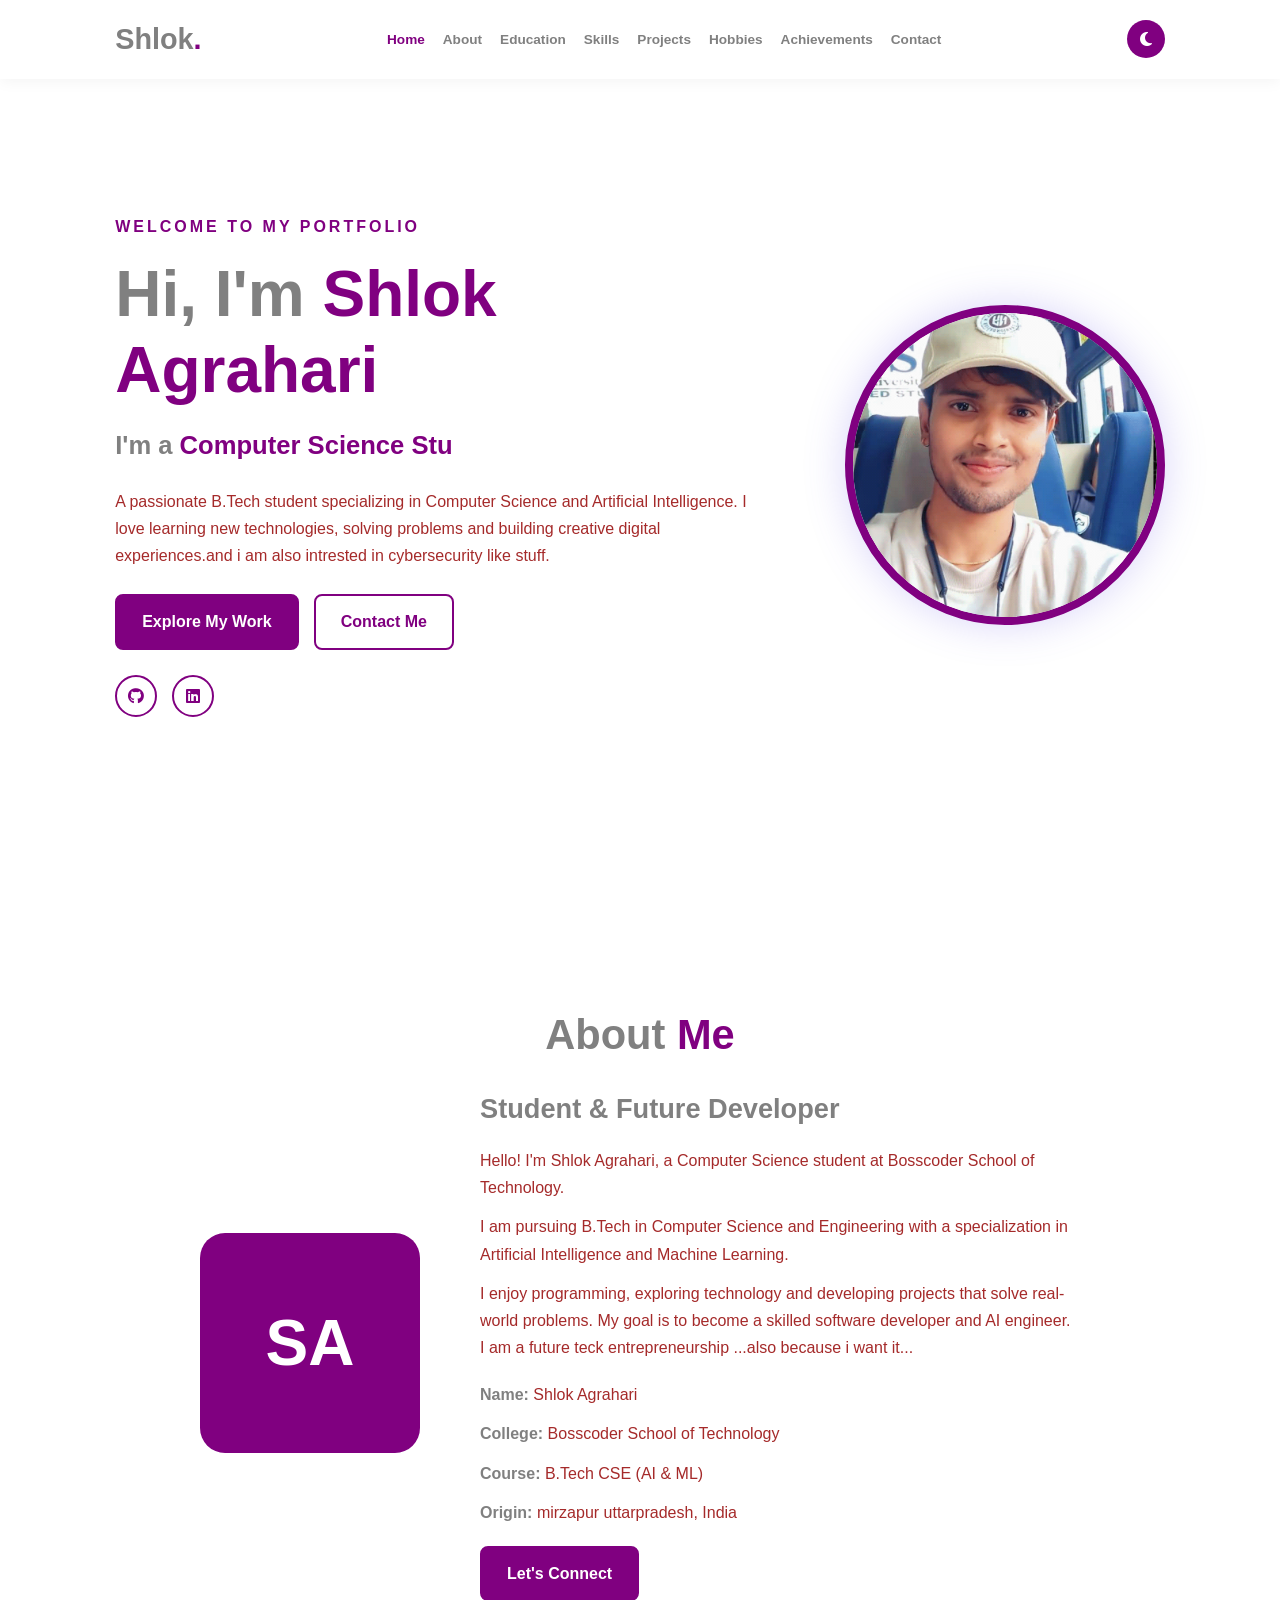
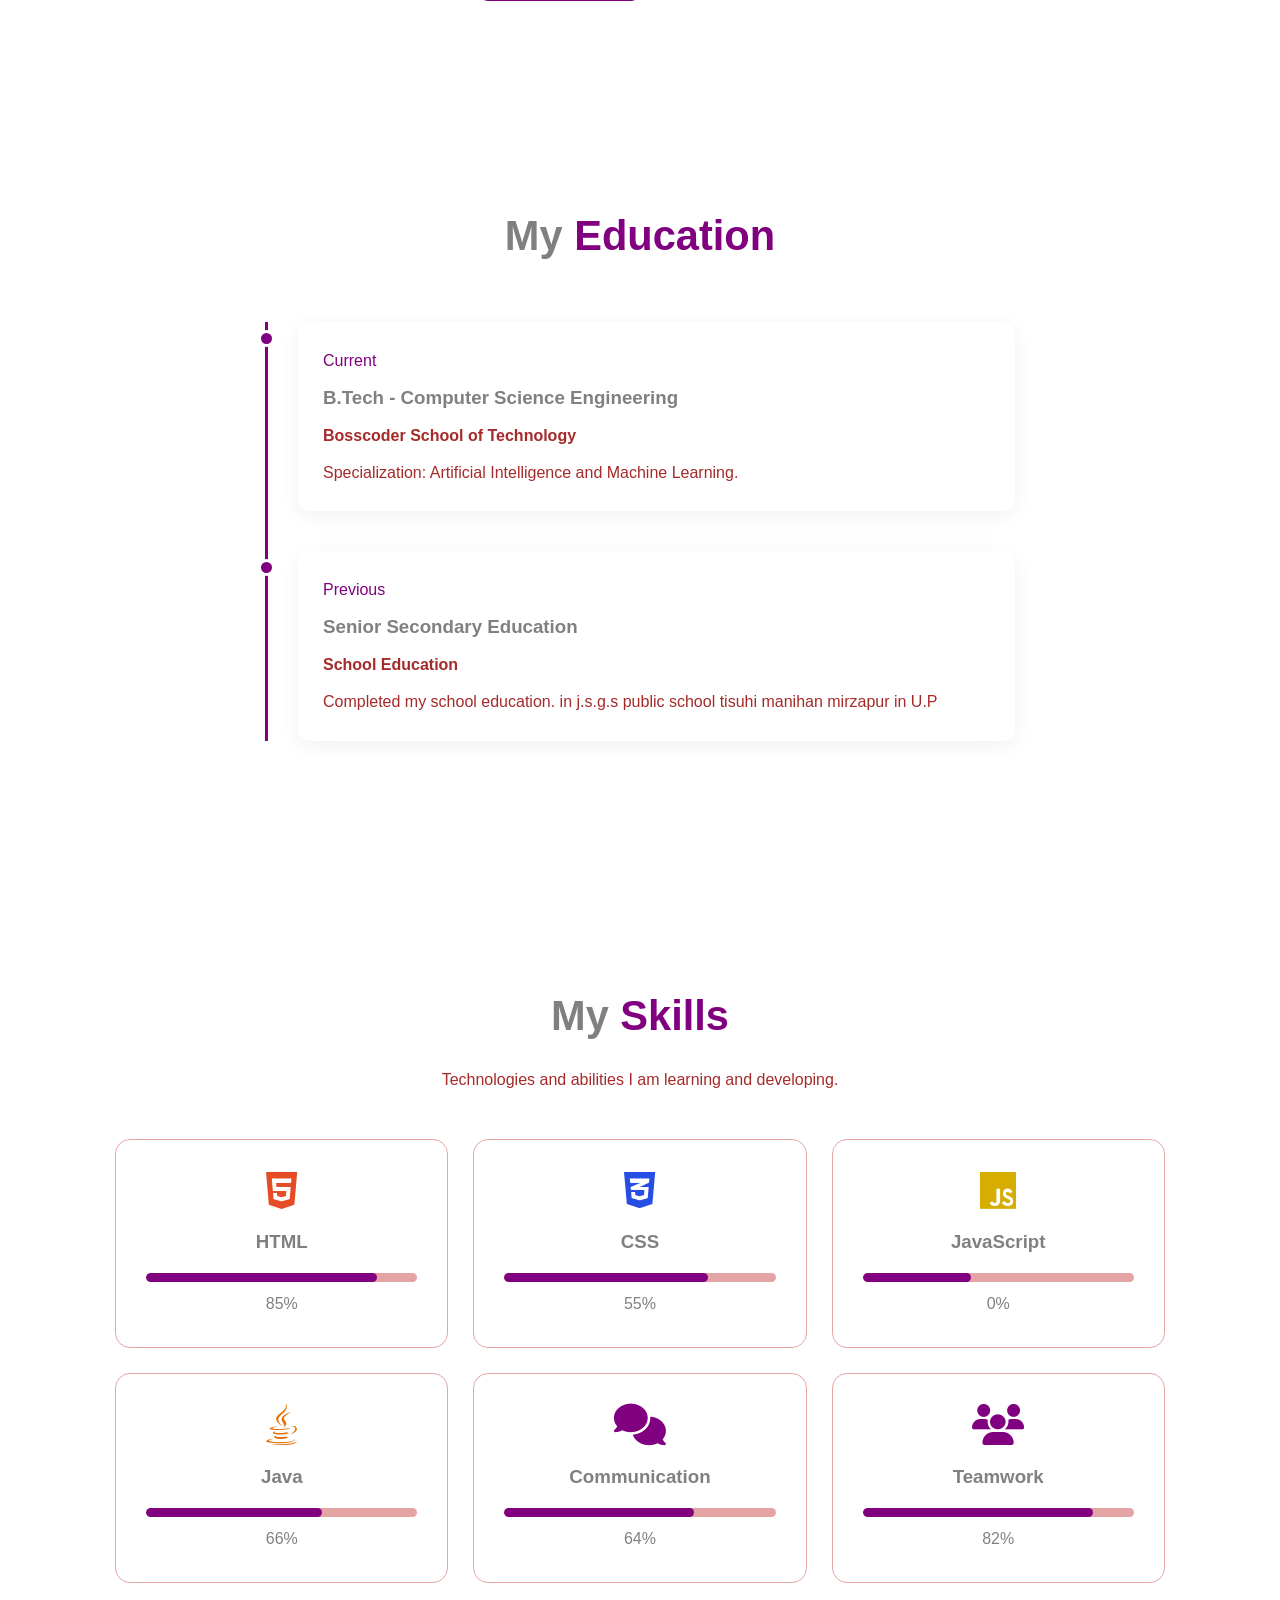
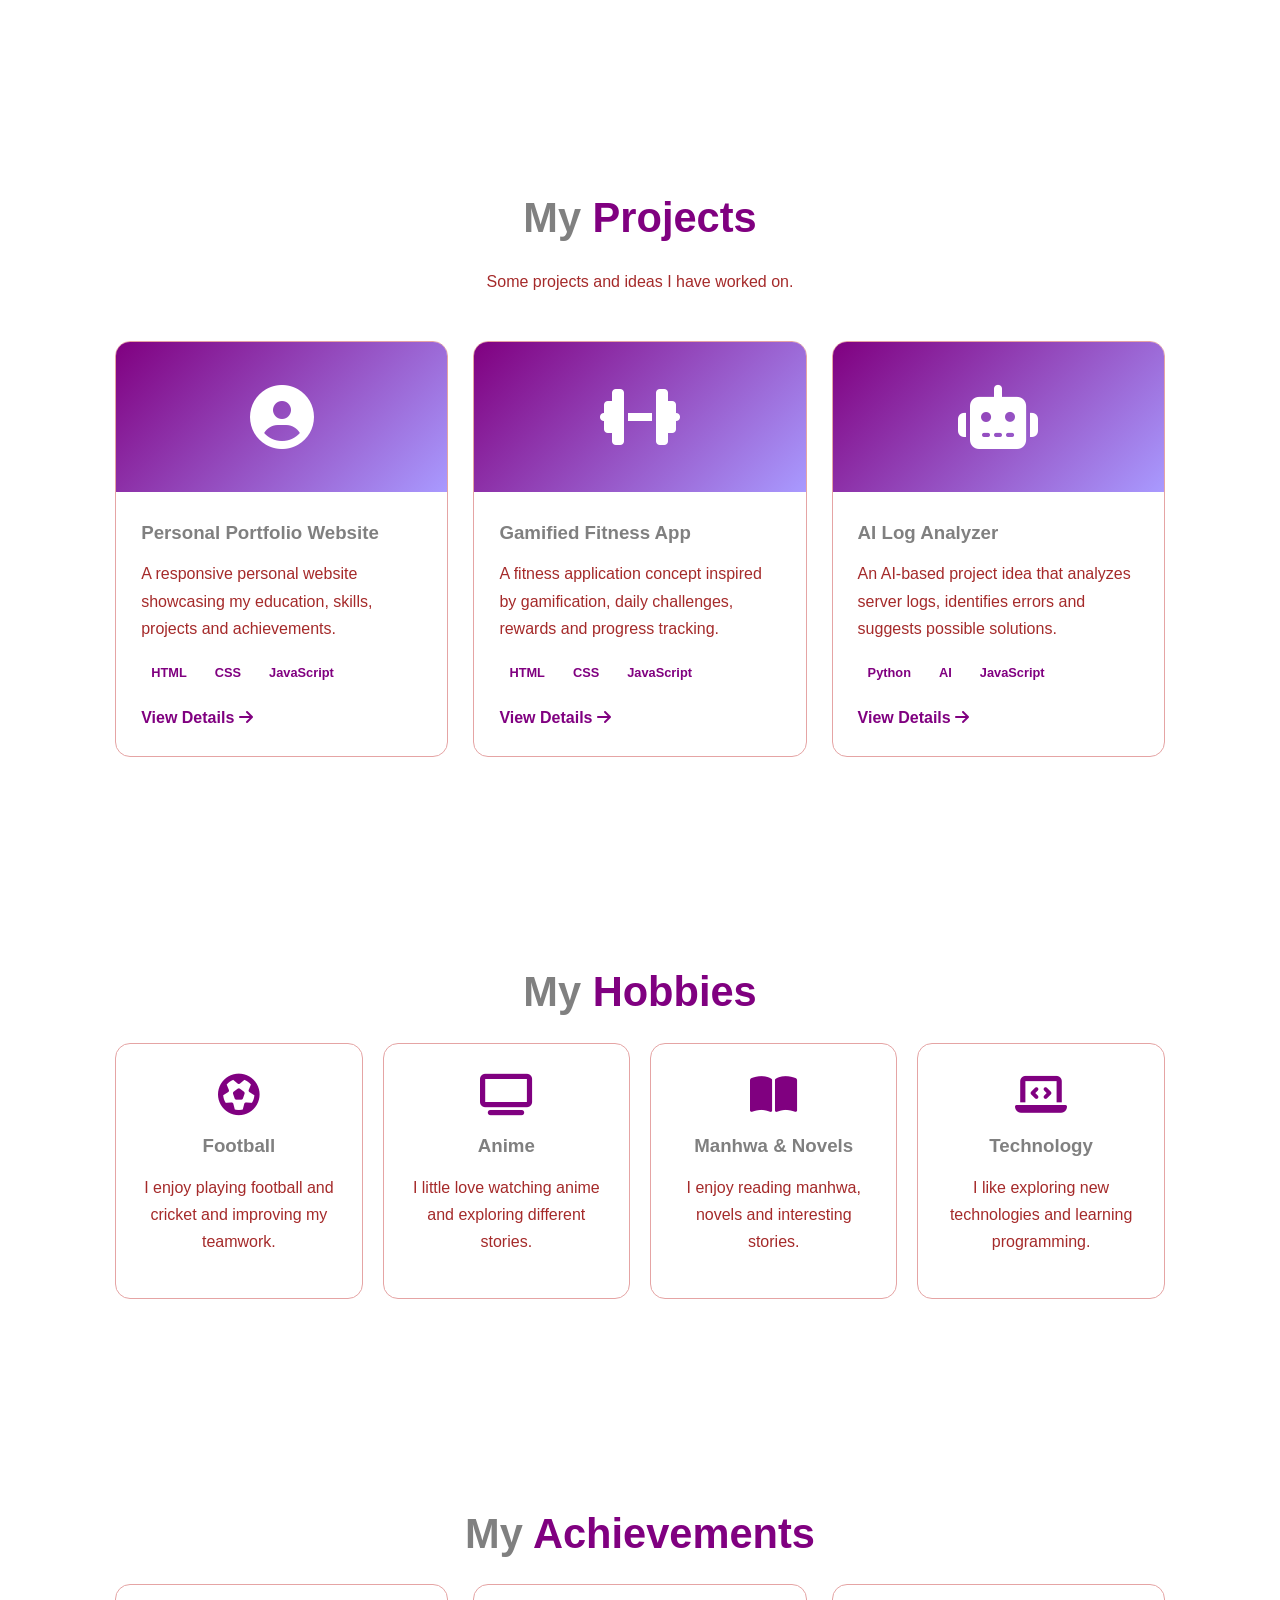
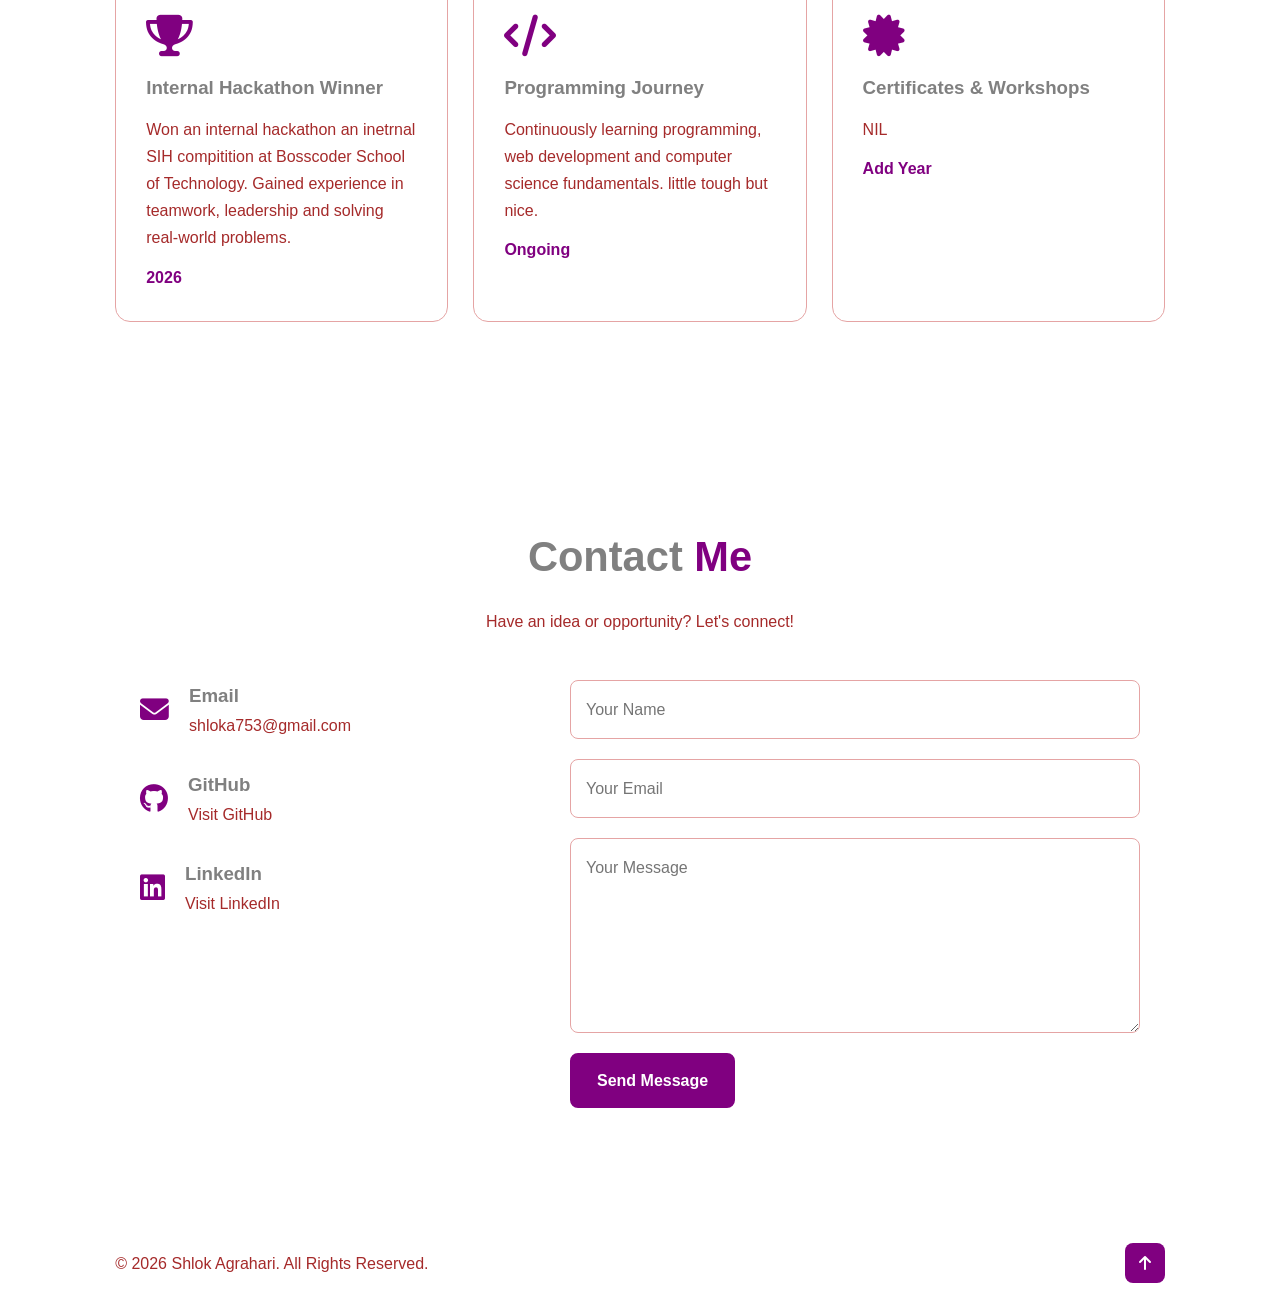
<file: index.html>
<!doctype html>
<html lang="en">
  <head>
    <meta charset="UTF-8" />
    <meta name="viewport" content="width=device-width, initial-scale=1.0" />
    <meta
      name="description"
      content="Personal portfolio of a Computer Science and AI student."/>
    <title>My Portfolio | Developer</title>

    <link rel="stylesheet" href="style.css" />
    <link
      rel="stylesheet"
      href="https://cdnjs.cloudflare.com/ajax/libs/font-awesome/6.5.2/css/all.min.css"/>
  </head>

  <body>
    <header class="header">
      <a href="#home" class="logo">Shlok<span>.</span></a>
      <nav class="navbar" id="navbar">
        <a href="#home" class="nav-link active">Home</a>
        <a href="#about" class="nav-link">About</a>
        <a href="#education" class="nav-link">Education</a>
        <a href="#skills" class="nav-link">Skills</a>
        <a href="#projects" class="nav-link">Projects</a>
        <a href="#hobbies" class="nav-link">Hobbies</a>
        <a href="#achievements" class="nav-link">Achievements</a>
        <a href="#contact" class="nav-link">Contact</a>
      </nav>

      <div class="nav-actions">
        <button id="theme-toggle" class="theme-btn" aria-label="Toggle theme">
          <i class="fas fa-moon"></i>
        </button>

        <button id="menu-toggle" class="menu-btn" aria-label="Open menu">
          <i class="fas fa-bars"></i>
        </button>
      </div>
    </header>

    <section class="home section" id="home">
      <div class="home-content">
        <p class="welcome">WELCOME TO MY PORTFOLIO</p>

        <h1>Hi, I'm <span>Shlok Agrahari</span></h1>

        <h2>I'm a <span class="typing-text">Computer Science Student</span></h2>
         <p class="home-description">
          A passionate B.Tech student specializing in Computer Science and
          Artificial Intelligence. I love learning new technologies, solving
          problems and building creative digital experiences.and i am also intrested in cybersecurity like stuff.
        </p>

        <div class="home-buttons">
          <a href="#projects" class="btn">Explore My Work</a>
          <a href="#contact" class="btn btn-outline">Contact Me</a>
        </div>

        <div class="social-icons">
          <a href="https://github.com/shloka753-agrahari" target="_blank" aria-label="GitHub"
            ><i class="fab fa-github"></i
          ></a>
          <a href="https://www.linkedin.com/in/shlok-agrahari-962346431/recent-activity/all/" target="_blank" aria-label="LinkedIn"
            ><i class="fab fa-linkedin"></i
          ></a>
        </div>
      </div>
      <div class="home-image">
        <div class="profile-circle">
          <img
            src="file.png"
            alt="Shlok's profile photograph"
            onerror="
              this.style.display = 'none';
              this.nextElementSibling.style.display = 'flex';"/>
         <img src="file.png" alt="Shlok" >
        </div>
      </div>
    </section>

    <section class="about section" id="about">
      <h2 class="section-title">About <span>Me</span></h2>

      <div class="about-container">
        <div class="about-image">
          <div class="about-avatar">SA</div>
        </div>

        <div class="about-content">
          <h3>Student & Future Developer</h3>

          <p>
            Hello! I'm Shlok Agrahari, a Computer Science student at Bosscoder
            School of Technology.
          </p>

          <p>
            I am pursuing B.Tech in Computer Science and Engineering with a
            specialization in Artificial Intelligence and Machine Learning.
          </p>

          <p>
            I enjoy programming, exploring technology and developing projects
            that solve real-world problems. My goal is to become a skilled
            software developer and AI engineer.
            <br>I am a future teck entrepreneurship ...also because i want it...
          </p>

          <div class="personal-info">
            <p><strong>Name:</strong> Shlok Agrahari</p>
            <p><strong>College:</strong> Bosscoder School of Technology</p>
            <p><strong>Course:</strong> B.Tech CSE (AI & ML)</p>
            <p><strong>Origin:</strong> mirzapur uttarpradesh, India</p>
          </div>

          <a href="#contact" class="btn">Let's Connect</a>
        </div>
      </div>
    </section>

    <section class="education section" id="education">
      <h2 class="section-title">My <span>Education</span></h2>

      <div class="timeline">
        <div class="timeline-item">
          <div class="timeline-dot"></div>
          <div class="timeline-content">
            <span class="year">Current</span>
            <h3>B.Tech - Computer Science Engineering</h3>
            <h4>Bosscoder School of Technology</h4>
            <p>Specialization: Artificial Intelligence and Machine Learning.</p>
          </div>
        </div>

        <div class="timeline-item">
          <div class="timeline-dot"></div>
          <div class="timeline-content">
            <span class="year">Previous</span>
            <h3>Senior Secondary Education</h3>
            <h4>School Education</h4>
            <p>
              Completed my school education. in j.s.g.s public school tisuhi manihan mirzapur in U.P
            </p>
          </div>
        </div>
      </div>
    </section>

    <section class="skills section" id="skills">
      <h2 class="section-title">My <span>Skills</span></h2>

      <p class="section-subtitle">
        Technologies and abilities I am learning and developing.
      </p>

      <div class="skills-container">
        <div class="skill-card">
          <i class="fab fa-html5 html-icon"></i>
          <h3>HTML</h3>
          <div class="progress">
            <div class="progress-bar" data-width="85%"></div>
          </div>
          <span>85%</span>
        </div>

        <div class="skill-card">
          <i class="fab fa-css3-alt css-icon"></i>
          <h3>CSS</h3>
          <div class="progress">
            <div class="progress-bar" data-width="75%"></div>
          </div>
          <span>55%</span>
        </div>

        <div class="skill-card">
          <i class="fab fa-js js-icon"></i>
          <h3>JavaScript</h3>
          <div class="progress">
            <div class="progress-bar" data-width="40%"></div>
          </div>
          <span>0%</span>
        </div>

        <div class="skill-card">
          <i class="fab fa-java java-icon"></i>
          <h3>Java</h3>
          <div class="progress">
            <div class="progress-bar" data-width="65%"></div>
          </div>
          <span>66%</span>
        </div>

        <div class="skill-card">
          <i class="fas fa-comments"></i>
          <h3>Communication</h3>
          <div class="progress">
            <div class="progress-bar" data-width="70%"></div>
          </div>
          <span>64%</span>
        </div>

        <div class="skill-card">
          <i class="fas fa-users"></i>
          <h3>Teamwork</h3>
          <div class="progress">
            <div class="progress-bar" data-width="85%"></div>
          </div>
          <span>82%</span>
        </div>
      </div>
    </section>

    <section class="projects section" id="projects">
      <h2 class="section-title">My <span>Projects</span></h2>

      <p class="section-subtitle">Some projects and ideas I have worked on.</p>

      <div class="projects-container">
        <div class="project-card">
          <div class="project-icon">
            <i class="fas fa-user-circle"></i>
          </div>
          <div class="project-content">
            <h3>Personal Portfolio Website</h3>
            <p>
              A responsive personal website showcasing my education, skills,
              projects and achievements.
            </p>
            <div class="tech-stack">
              <span>HTML</span>
              <span>CSS</span>
              <span>JavaScript</span>
            </div>
            <a href="#contact" class="project-link">
              View Details <i class="fas fa-arrow-right"></i>
            </a>
          </div>
        </div>

        <div class="project-card">
          <div class="project-icon">
            <i class="fas fa-dumbbell"></i>
          </div>
          <div class="project-content">
            <h3>Gamified Fitness App</h3>
            <p>
              A fitness application concept inspired by gamification, daily
              challenges, rewards and progress tracking.
            </p>
            <div class="tech-stack">
              <span>HTML</span>
              <span>CSS</span>
              <span>JavaScript</span>
            </div>
            <a href="#contact" class="project-link">
              View Details <i class="fas fa-arrow-right"></i>
            </a>
          </div>
        </div>

        <div class="project-card">
          <div class="project-icon">
            <i class="fas fa-robot"></i>
          </div>
          <div class="project-content">
            <h3>AI Log Analyzer</h3>
            <p>
              An AI-based project idea that analyzes server logs, identifies
              errors and suggests possible solutions.
            </p>
            <div class="tech-stack">
              <span>Python</span>
              <span>AI</span>
              <span>JavaScript</span>
            </div>
            <a href="#contact" class="project-link">
              View Details <i class="fas fa-arrow-right"></i>
            </a>
          </div>
        </div>
      </div>
    </section>

    <section class="hobbies section" id="hobbies">
      <h2 class="section-title">My <span>Hobbies</span></h2>

      <div class="hobbies-container">
        <div class="hobby-card">
          <i class="fas fa-futbol"></i>
          <h3>Football</h3>
          <p>I enjoy playing football and cricket and improving my teamwork.</p>
        </div>

        <div class="hobby-card">
          <i class="fas fa-tv"></i>
          <h3>Anime</h3>
          <p>I little love watching anime and exploring different stories.</p>
        </div>

        <div class="hobby-card">
          <i class="fas fa-book-open"></i>
          <h3>Manhwa & Novels</h3>
          <p>I enjoy reading manhwa, novels and interesting stories.</p>
        </div>

        <div class="hobby-card">
          <i class="fas fa-laptop-code"></i>
          <h3>Technology</h3>
          <p>I like exploring new technologies and learning programming.</p>
        </div>
      </div>
    </section>

    <section class="achievements section" id="achievements">
      <h2 class="section-title">My <span>Achievements</span></h2>

      <div class="achievements-container">
        <div class="achievement-card">
          <i class="fas fa-trophy"></i>
          <h3>Internal Hackathon Winner</h3>
          <p>
            Won an internal hackathon an inetrnal SIH compitition at Bosscoder School of Technology. Gained
            experience in teamwork, leadership and solving real-world problems.
          </p>
          <span class="achievement-year">2026</span>
        </div>

        <div class="achievement-card">
          <i class="fas fa-code"></i>
          <h3>Programming Journey</h3>
          <p>
            Continuously learning programming, web development and computer
            science fundamentals.  little tough but nice.  
          </p>
          <span class="achievement-year">Ongoing</span>
        </div>

        <div class="achievement-card">
          <i class="fas fa-certificate"></i>
          <h3>Certificates & Workshops</h3>
          <p>
            NIL
          </p>
          <span class="achievement-year">Add Year</span>
        </div>
      </div>
    </section>

    <section class="contact section" id="contact">
      <h2 class="section-title">Contact <span>Me</span></h2>

      <p class="section-subtitle">
        Have an idea or opportunity? Let's connect!
      </p>

      <div class="contact-container">
        <div class="contact-info">
          <div class="contact-item">
            <i class="fas fa-envelope"></i>
            <div>
              <h3>Email</h3>
              <p>shloka753@gmail.com</p>
            </div>
          </div>

          <div class="contact-item">
            <i class="fab fa-github"></i>
            <div>
              <h3>GitHub</h3>
              <a href="https://github.com/shloka753-agrahari/project-portfolio" target="_blank"> Visit GitHub </a>
            </div>
          </div>

          <div class="contact-item">
            <i class="fab fa-linkedin"></i>
            <div>
              <h3>LinkedIn</h3>
              <a href="https://www.linkedin.com/in/shlok-agrahari-962346431/" target="_blank">
                Visit LinkedIn
              </a>
            </div>
          </div>
        </div>

        <form id="contact-form" class="contact-form" novalidate>
          <input type="text" id="name" placeholder="Your Name" />
          <small class="error" id="name-error"></small>

          <input type="email" id="email" placeholder="Your Email" />
          <small class="error" id="email-error"></small>

          <textarea id="message" rows="6" placeholder="Your Message"></textarea>
          <small class="error" id="message-error"></small>

          <button type="submit" class="btn">Send Message</button>

          <p id="form-status" role="status" aria-live="polite"></p>
        </form>
      </div>
    </section>

    <footer class="footer">
      <p>© 2026 Shlok Agrahari. All Rights Reserved.</p>

      <a href="#home" class="back-to-top" aria-label="Back to top">
        <i class="fas fa-arrow-up"></i>
      </a>
    </footer>

    <script src="script.js"></script>
  </body>
</html>
</file>
<file: style.css>
* {
  margin: 0;
  padding: 0;
  box-sizing: border-box;
}

html {
  scroll-behavior: smooth;
}

:root {
  --bg-color: white;
  --second-bg: white;
  --text-color: grey;
  --main-color: purple;
  --card-color:  white;
  --muted-color: brown;
  --border-color:rgb(229, 164, 164);
}

body.dark-theme {
    --bg-color: #121212;
    --second-bg: #1e1e1e;
    --text-color: #f1f1f1;
    --main-color: #bb86fc;
    --card-color: #252525;
    --muted-color: #cccccc;
    --border-color: #444444;
}

body {
  font-family: "Segoe UI", Arial, sans-serif;
  background: var(--bg-color);
  color: var(--text-color);
  line-height: 1.7;
  transition:
    background 0.3s,
    color 0.3s;
}

a {
  text-decoration: none;
  color: inherit;
}
button,
input,
textarea {
  font: inherit;
}

.section {
  padding: 100px 9%;
  scroll-margin-top: 75px;
}

.about,
.skills,
.hobbies,
.contact {
  background: var(--second-bg);
}

.section-title {
  font-size: clamp(2rem, 4vw, 2.6rem);
  text-align: center;
  margin-bottom: 15px;
}

.section-title span,
.home-content h1 span,
.logo span,
.typing-text,
.year,
.achievement-year,
.project-link {
  color: var(--main-color);
}

.section-subtitle {
  text-align: center;
  color: var(--muted-color);
  margin-bottom: 45px;
}

.header {
  position: fixed;
  top: 0;
  left: 0;
  width: 100%;
  padding: 15px 9%;
  background: var(--second-bg);
  display: flex;
  justify-content: space-between;
  align-items: center;
  z-index: 1000;
  box-shadow: 0 2px 15px rgba(0, 0, 0, 0.05);
}

.logo {
  font-size: 1.8rem;
  font-weight: 800;
}

.navbar {
  display: flex;
  align-items: center;
  gap: 18px;
}
.navbar a {
  font-size: 0.85rem;
  font-weight: 600;
  transition: 0.3s;
}
.navbar a:hover,
.navbar a.active {
  color: var(--main-color);
}

.nav-actions {
  display: flex;
  gap: 12px;
}

.theme-btn,
.menu-btn {
  background: var(--main-color);
  color: #fff;
  border: none;
  width: 38px;
  height: 38px;
  border-radius: 50%;
  cursor: pointer;
  display: grid;
  place-items: center;
}

.menu-btn {
  display: none;
}

.home {
  min-height: 100vh;
  display: flex;
  align-items: center;
  justify-content: space-between;
  gap: 50px;
  padding-top: 130px;
}

.home-content {
  max-width: 650px;
}
.welcome {
  color: var(--main-color);
  font-weight: bold;
  letter-spacing: 3px;
  margin-bottom: 15px;
}
.home-content h1 {
  font-size: clamp(2.2rem, 5vw, 4rem);
  line-height: 1.2;
}
.home-content h2 {
  font-size: clamp(1.2rem, 2.5vw, 1.6rem);
  margin: 15px 0;
}
.home-description {
  color: var(--muted-color);
  margin: 20px 0;
}

.home-buttons {
  display: flex;
  gap: 15px;
  flex-wrap: wrap;
  margin: 25px 0;
}

.btn {
  display: inline-block;
  background: var(--main-color);
  color: #fff;
  padding: 12px 25px;
  border: 2px solid var(--main-color);
  border-radius: 8px;
  font-weight: 600;
  cursor: pointer;
  transition: 0.3s;
}

.btn:hover {
  transform: translateY(-4px);
  box-shadow: 0 5px 20px rgba(105, 87, 232, 0.25);
}

.btn-outline {
  background: transparent;
  color: var(--main-color);
}

.social-icons {
  display: flex;
  gap: 15px;
  margin-top: 25px;
}
.social-icons a {
  width: 42px;
  height: 42px;
  border: 2px solid var(--main-color);
  color: var(--main-color);
  display: grid;
  place-items: center;
  border-radius: 50%;
  transition: 0.3s;
}

.social-icons a:hover {
  background: var(--main-color);
  color: #fff;
  transform: translateY(-5px);
}

.profile-circle {
  width: 320px;
  height: 320px;
  border: 8px solid var(--main-color);
  border-radius: 50%;
  overflow: hidden;
  box-shadow: 0 0 40px rgba(105, 87, 232, 0.25);
  background: var(--second-bg);
  flex-shrink: 0;
}

.profile-circle img {
  width: 100%;
  height: 100%;
  object-fit: cover;
}

.avatar-fallback {
  display: none;
  width: 100%;
  height: 100%;
  align-items: center;
  justify-content: center;
  font-size: 5rem;
  font-weight: 800;
  color: var(--main-color);
}

.about-container {
  display: flex;
  align-items: center;
  justify-content: center;
  gap: 60px;
  max-width: 1000px;
  margin: auto;
}

.about-avatar {
  width: 220px;
  height: 220px;
  border-radius: 25px;
  background: var(--main-color);
  display: grid;
  place-items: center;
  color: #fff;
  font-size: 4rem;
  font-weight: 800;
  flex-shrink: 0;
}

.about-content {
  max-width: 600px;
}
.about-content h3 {
  font-size: 1.7rem;
  margin-bottom: 15px;
}
.about-content p {
  margin-bottom: 12px;
  color: var(--muted-color);
}
.personal-info {
  margin: 20px 0;
}
.personal-info strong {
  color: var(--text-color);
}

.timeline {
  max-width: 750px;
  margin: 50px auto 0;
  border-left: 3px solid var(--main-color);
  padding-left: 30px;
}

.timeline-item {
  position: relative;
  margin-bottom: 40px;
}
.timeline-dot {
  position: absolute;
  left: -40px;
  top: 8px;
  width: 17px;
  height: 17px;
  border-radius: 50%;
  background: var(--main-color);
  border: 3px solid var(--bg-color);
}

.timeline-content {
  padding: 25px;
  background: var(--card-color);
  border-radius: 12px;
  box-shadow: 0 5px 20px rgba(0, 0, 0, 0.06);
}

.timeline-content h3 {
  margin: 8px 0;
}
.timeline-content h4,
.timeline-content p {
  color: var(--muted-color);
}
.timeline-content p {
  margin-top: 10px;
}

.skills-container,
.projects-container,
.achievements-container {
  display: grid;
  grid-template-columns: repeat(auto-fit, minmax(280px, 1fr));
  gap: 25px;
}

.hobbies-container {
  display: grid;
  grid-template-columns: repeat(auto-fit, minmax(220px, 1fr));
  gap: 20px;
}

.skill-card,
.project-card,
.hobby-card,
.achievement-card {
  background: var(--card-color);
  border: 1px solid var(--border-color);
  border-radius: 15px;
  transition: 0.3s;
}

.skill-card,
.achievement-card {
  padding: 30px;
}
.hobby-card {
  padding: 30px 20px;
  text-align: center;
}
.skill-card {
  text-align: center;
}
.project-card {
  overflow: hidden;
}

.skill-card:hover,
.project-card:hover,
.hobby-card:hover,
.achievement-card:hover {
  transform: translateY(-8px);
  box-shadow: 0 10px 25px rgba(105, 87, 232, 0.12);
  border-color: var(--main-color);
}

.skill-card > i,
.hobby-card i,
.achievement-card i {
  font-size: 2.6rem;
  color: var(--main-color);
  margin-bottom: 15px;
}

.html-icon {
  color: #e44d26 !important;
}
.css-icon {
  color: #264de4 !important;
}
.js-icon {
  color: #d6ad00 !important;
}
.java-icon {
  color: #e76f00 !important;
}

.progress {
  width: 100%;
  height: 9px;
  background: var(--border-color);
  border-radius: 10px;
  margin: 15px 0 8px;
  overflow: hidden;
}

.progress-bar {
  width: 0;
  height: 100%;
  background: var(--main-color);
  border-radius: 10px;
  transition: width 1.5s ease;
}

.project-icon {
  height: 150px;
  display: grid;
  place-items: center;
  background: linear-gradient(135deg, var(--main-color), #a99aff);
  color: #fff;
  font-size: 4rem;
}

.project-content {
  padding: 25px;
}
.project-content p,
.hobby-card p,
.achievement-card p {
  color: var(--muted-color);
  margin: 12px 0;
}

.tech-stack {
  display: flex;
  gap: 8px;
  flex-wrap: wrap;
  margin: 15px 0;
}
.tech-stack span {
  padding: 5px 10px;
  background: var(--bg-color);
  color: var(--main-color);
  border-radius: 5px;
  font-size: 0.8rem;
  font-weight: 600;
}

.project-link,
.achievement-year {
  font-weight: bold;
}

.contact-container {
  max-width: 1000px;
  margin: auto;
  display: grid;
  grid-template-columns: 1fr 1.5fr;
  gap: 50px;
}

.contact-item {
  display: flex;
  align-items: center;
  gap: 20px;
  margin-bottom: 30px;
}
.contact-item i {
  color: var(--main-color);
  font-size: 1.8rem;
}
.contact-item p,
.contact-item a {
  color: var(--muted-color);
}

.contact-form {
  display: flex;
  flex-direction: column;
  gap: 10px;
}
.contact-form input,
.contact-form textarea {
  width: 100%;
  padding: 15px;
  border: 1px solid var(--border-color);
  border-radius: 8px;
  background: var(--bg-color);
  color: var(--text-color);
  outline: none;
}

.contact-form input:focus,
.contact-form textarea:focus {
  border-color: var(--main-color);
}
.contact-form textarea {
  resize: vertical;
}
.contact-form .btn {
  align-self: flex-start;
}

.error {
  color: #ed5151;
  font-size: 0.85rem;
}
#form-status {
  color: #239b65;
  font-weight: bold;
}

.footer {
  background: var(--bg-color);
  padding: 25px 9%;
  display: flex;
  justify-content: space-between;
  align-items: center;
  color: var(--muted-color);
}

.back-to-top {
  width: 40px;
  height: 40px;
  border-radius: 8px;
  background: var(--main-color);
  color: #fff;
  display: grid;
  place-items: center;
}

@media (max-width: 1100px) {
  .navbar {
    gap: 10px;
  }
  .navbar a {
    font-size: 0.78rem;
  }
  .section {
    padding: 90px 5%;
  }
  .header {
    padding: 15px 5%;
  }
}

@media (max-width: 900px) {
  .menu-btn {
    display: grid;
  }
  .navbar {
    position: absolute;
    top: 100%;
    left: 0;
    width: 100%;
    padding: 20px;
    background: var(--second-bg);
    display: none;
    flex-direction: column;
    gap: 20px;
    box-shadow: 0 8px 15px rgba(0, 0, 0, 0.08);
  }
  .navbar.show {
    display: flex;
  }

  .home {
    flex-direction: column-reverse;
    text-align: center;
    padding-top: 140px;
  }
  .home-buttons,
  .social-icons {
    justify-content: center;
  }
  .contact-container {
    grid-template-columns: 1fr;
  }
}

@media (max-width: 600px) {
  .section {
    padding: 75px 6%;
  }
  .profile-circle {
    width: 230px;
    height: 230px;
  }
  .about-container {
    flex-direction: column;
    text-align: center;
  }
  .about-avatar {
    width: 180px;
    height: 180px;
  }
  .timeline {
    padding-left: 25px;
  }
  .timeline-dot {
    left: -35px;
  }
  .footer {
    flex-direction: column;
    gap: 15px;
    text-align: center;
  }
}
</file>
